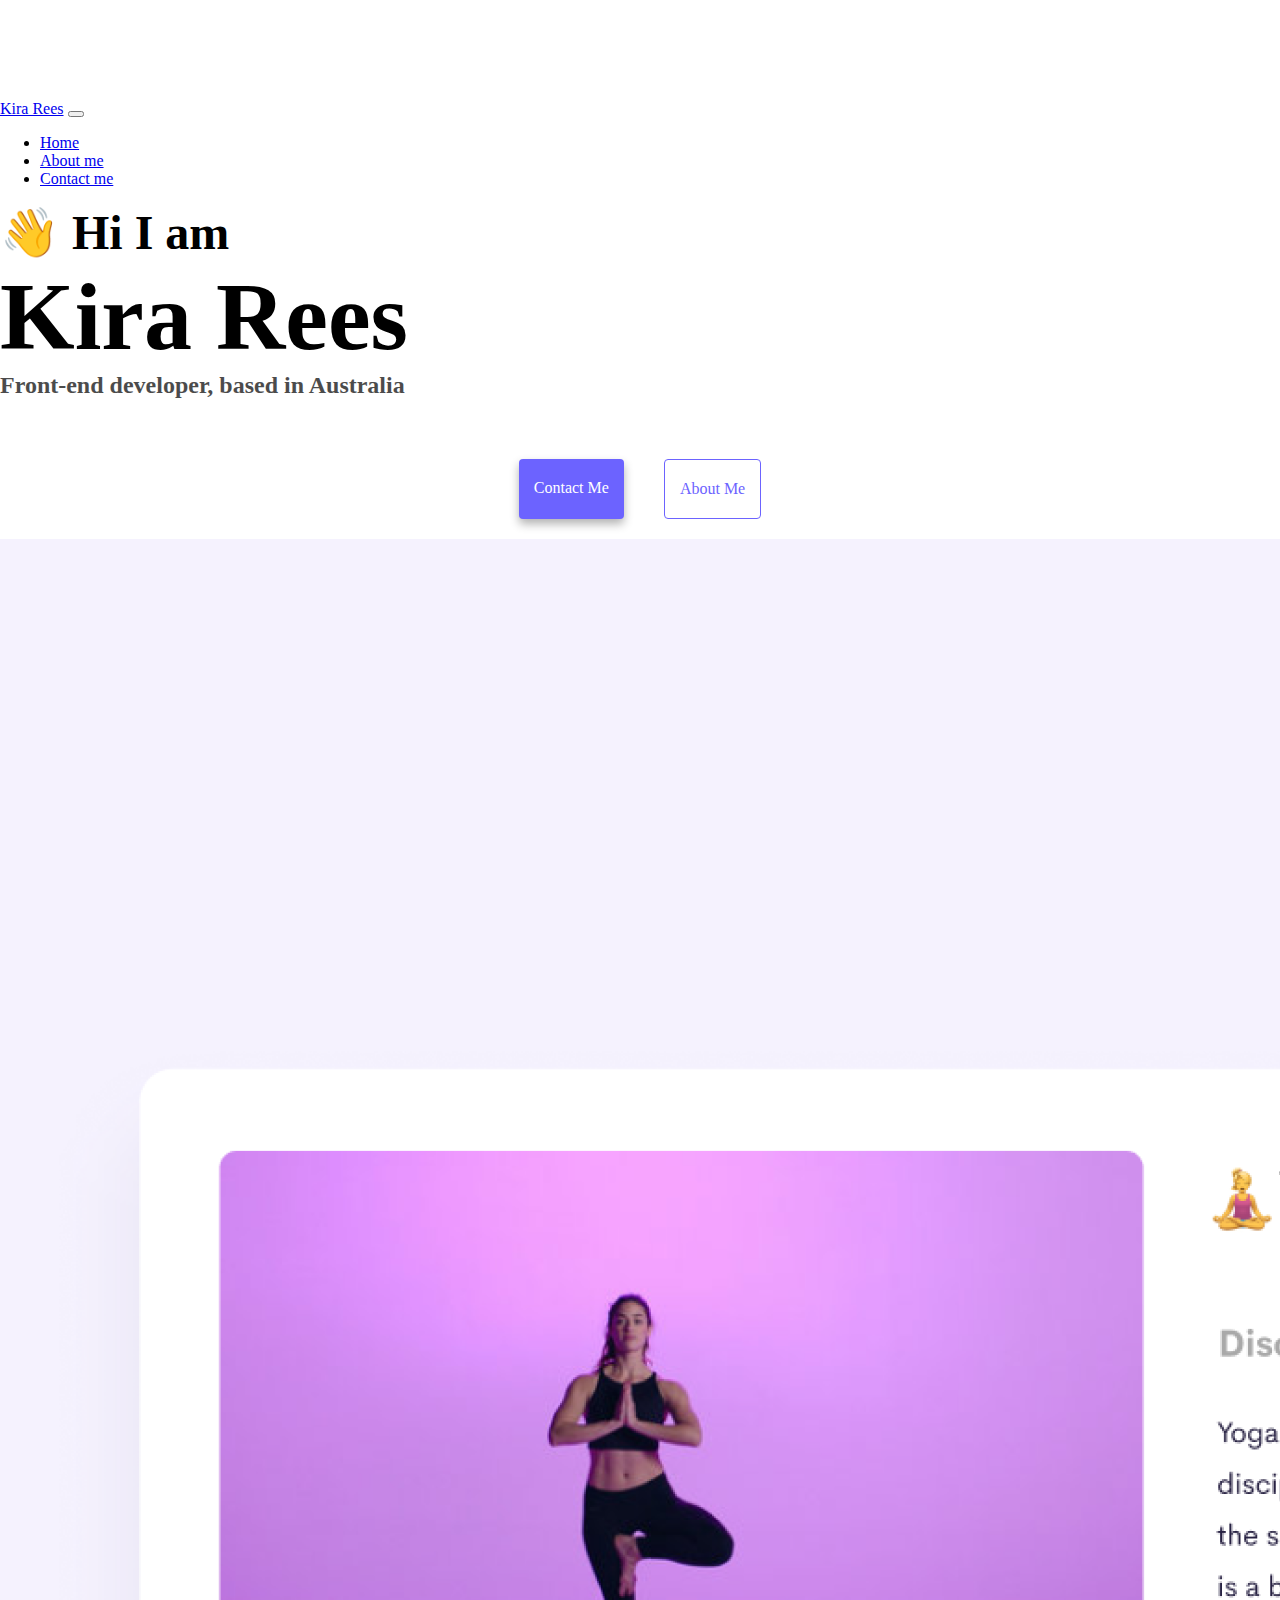
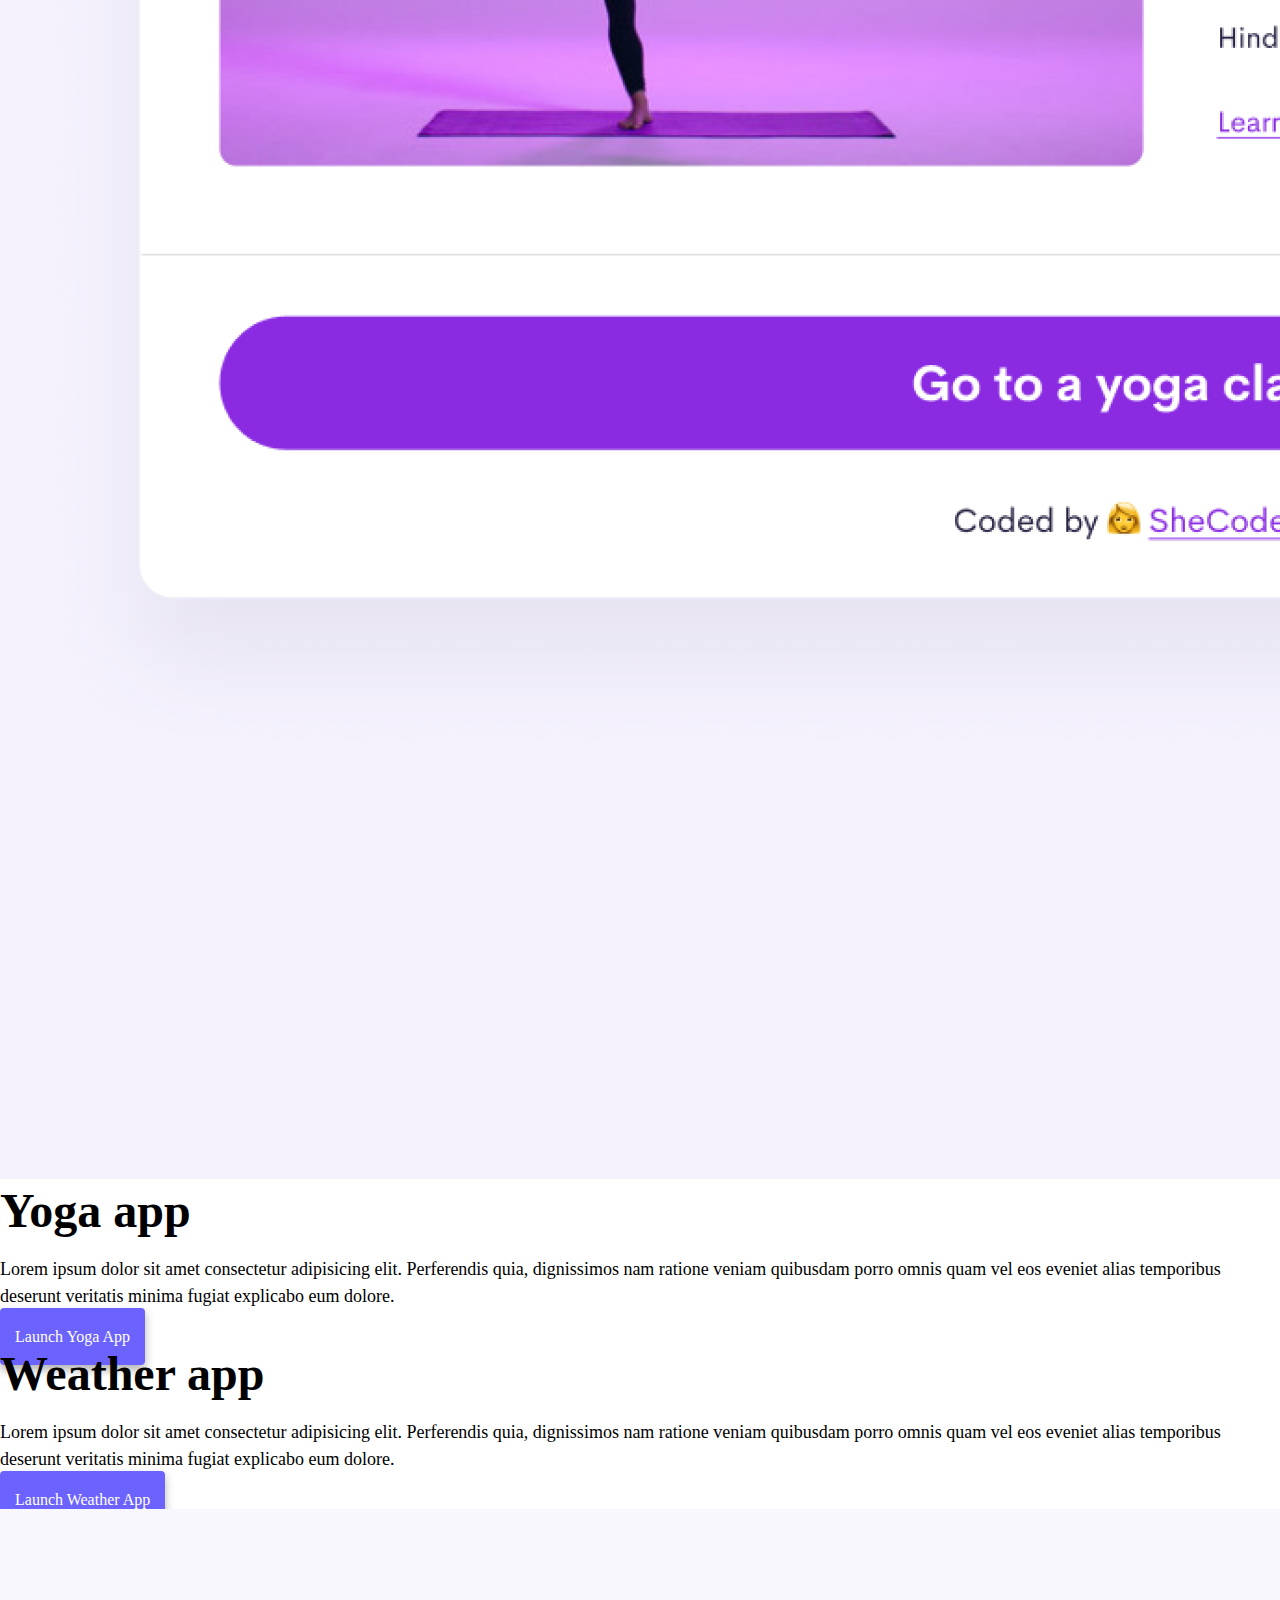
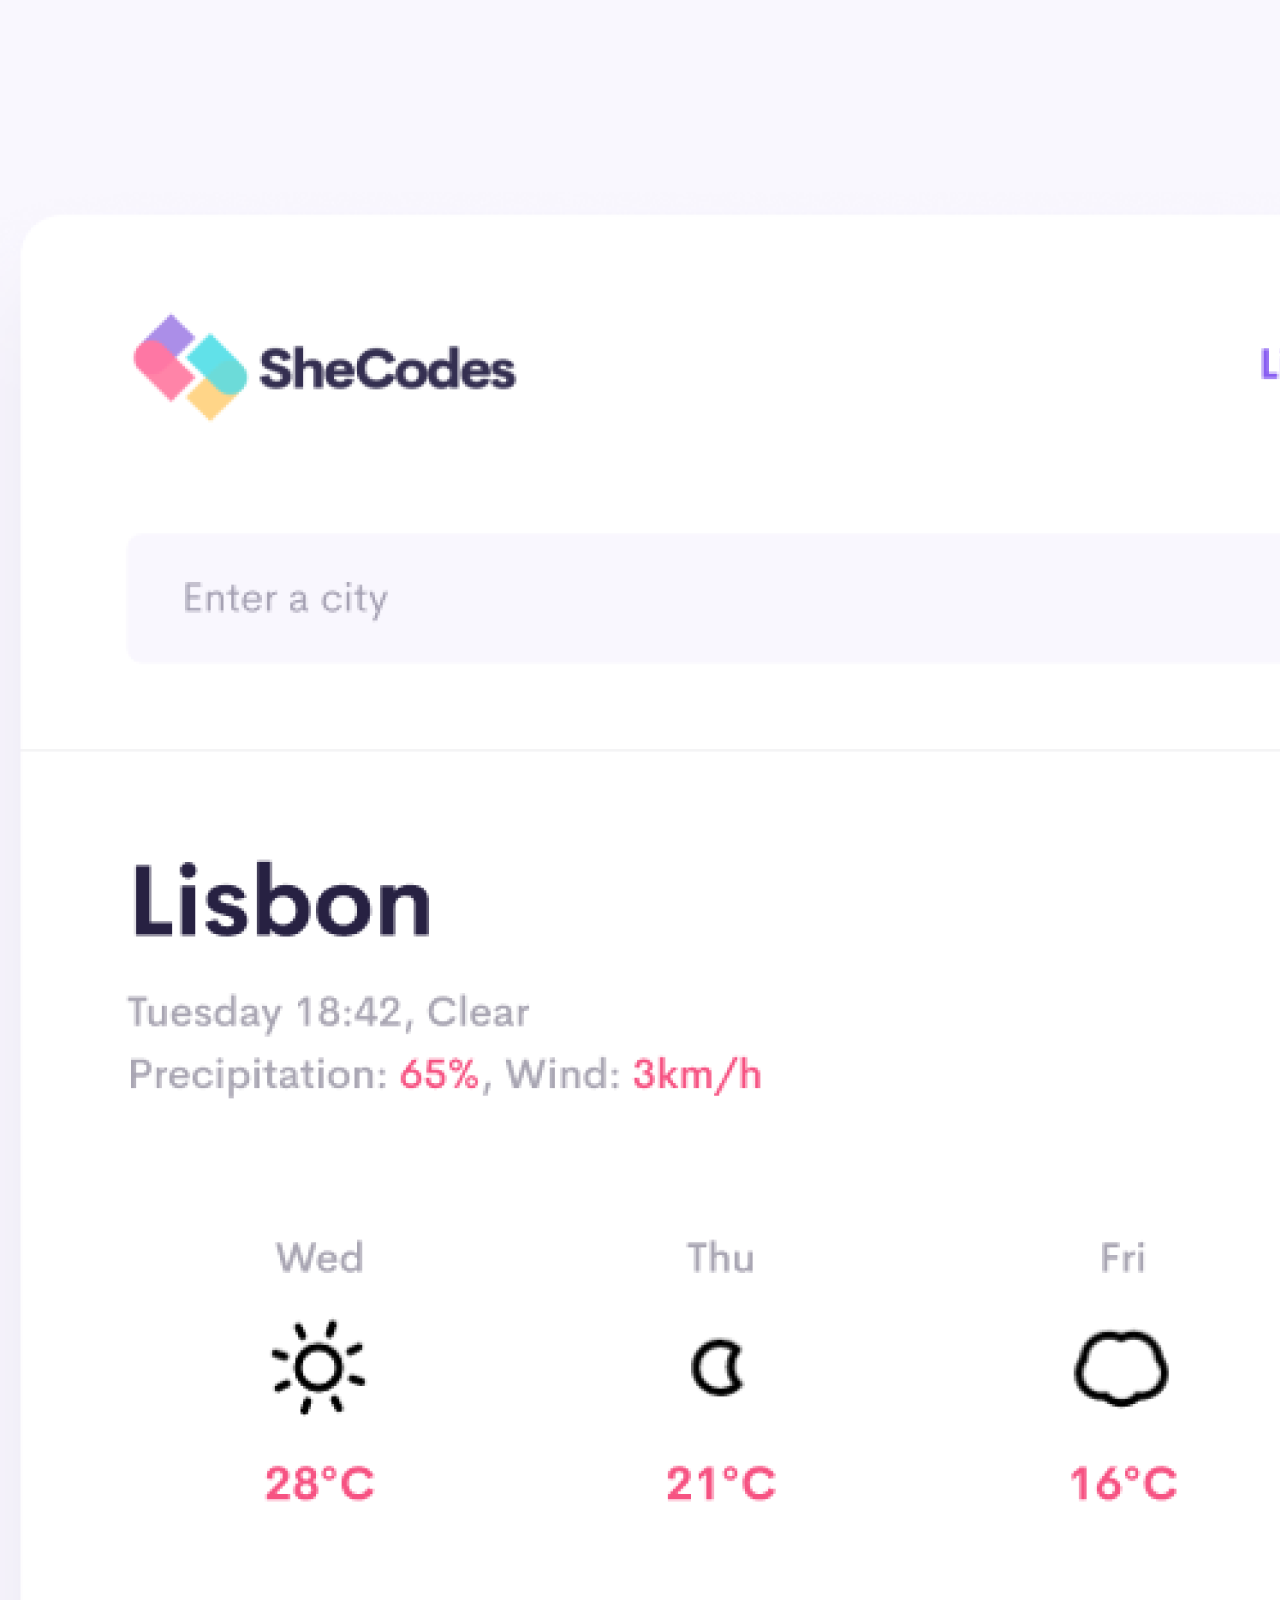
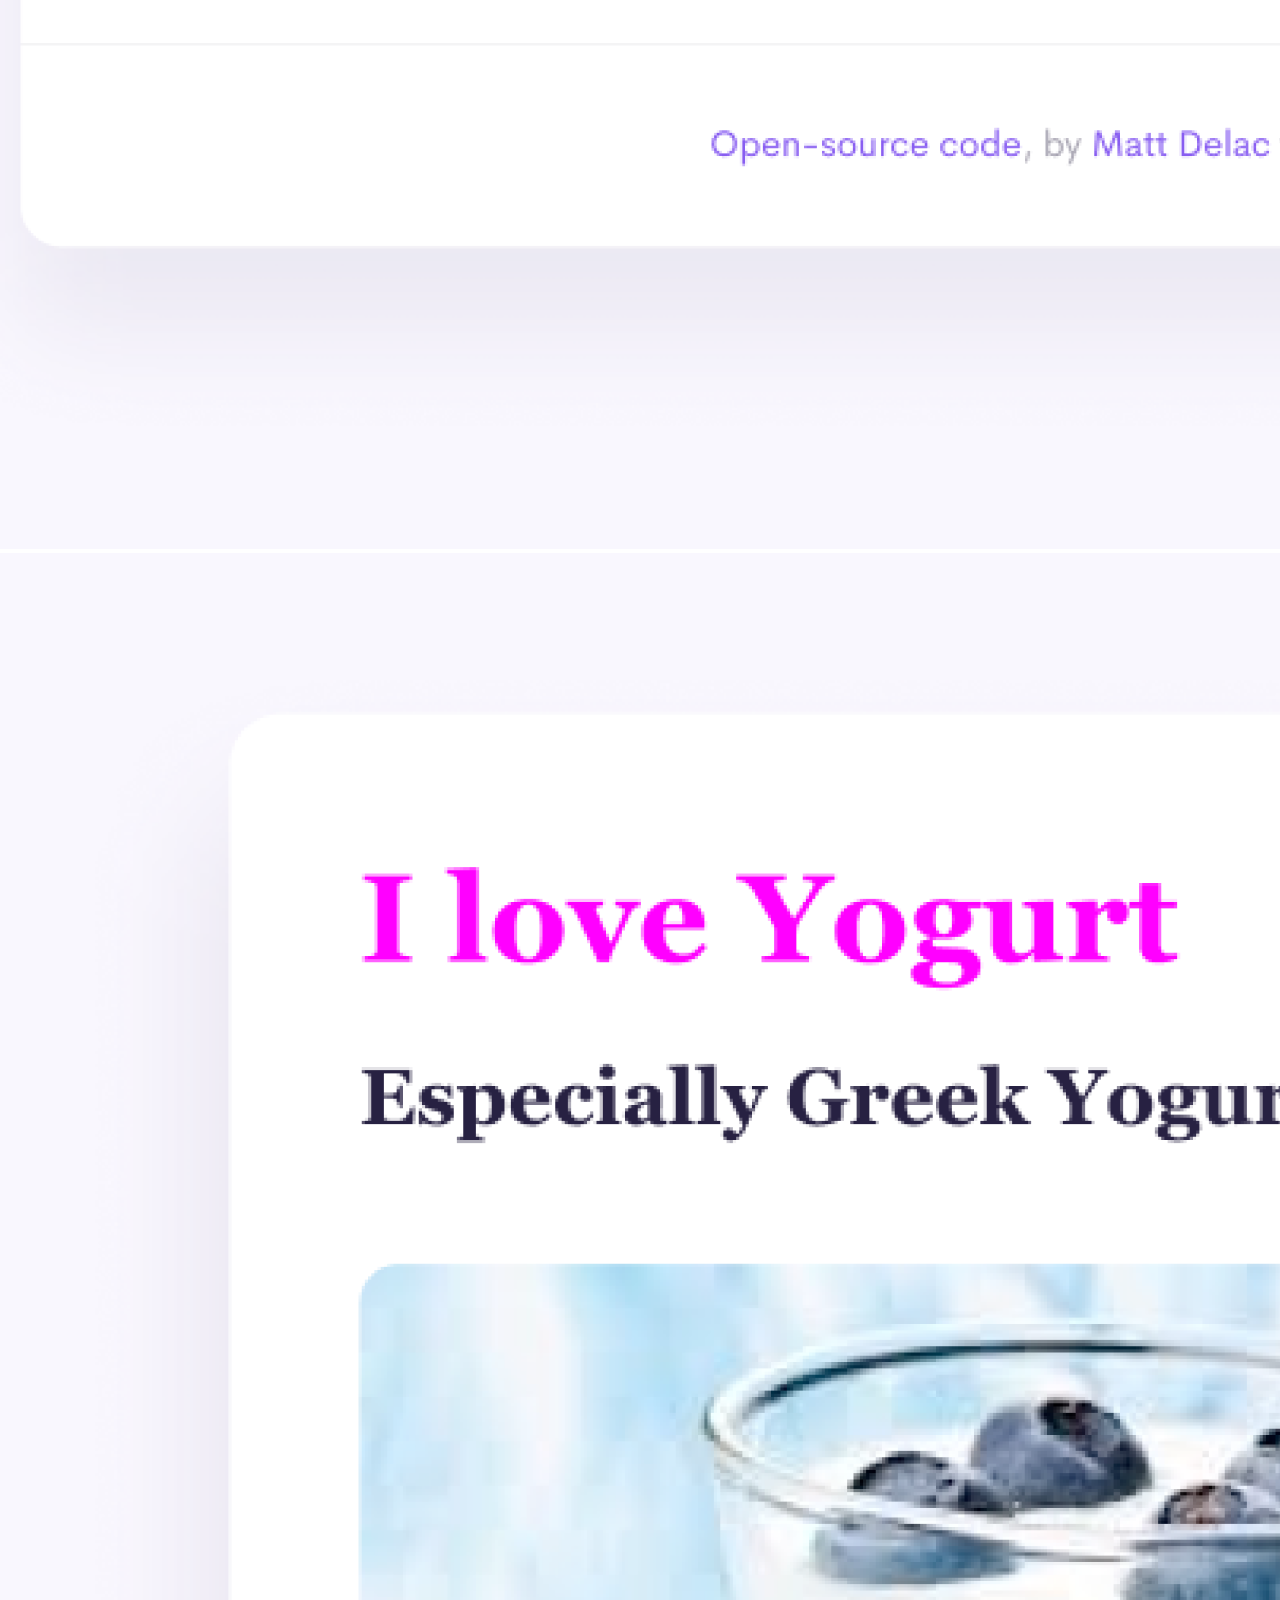
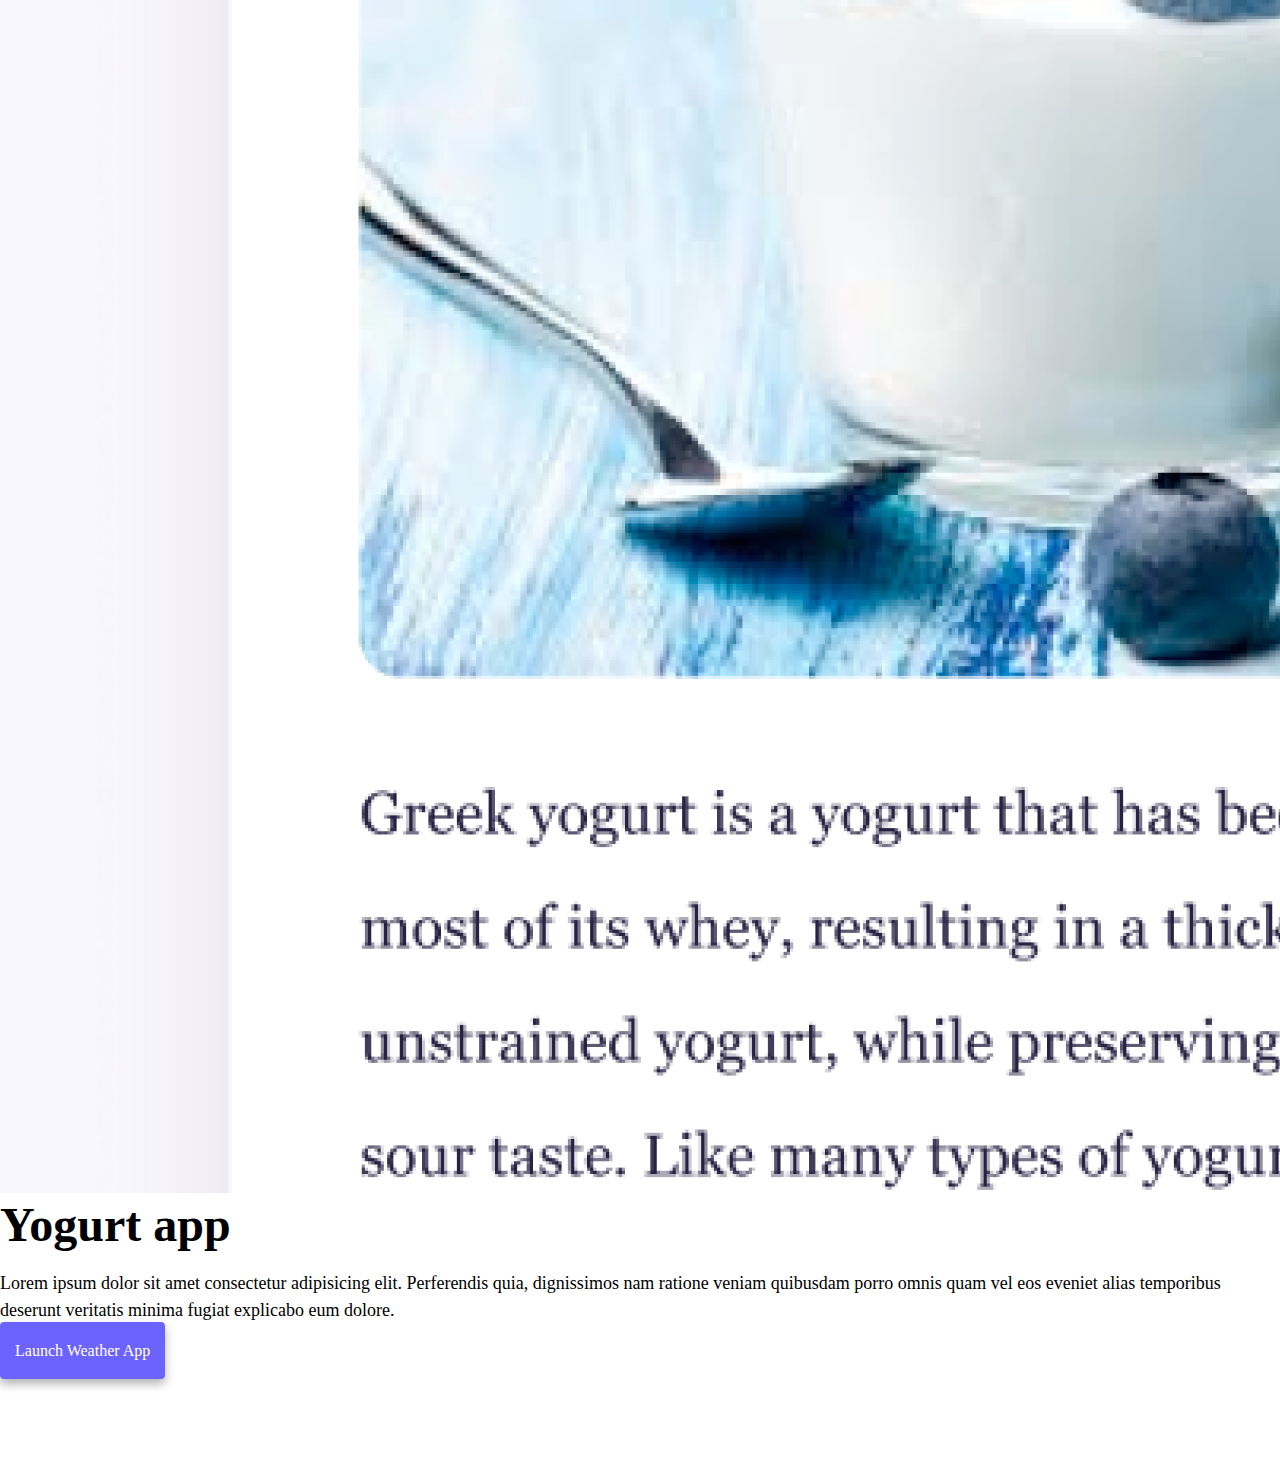
<file: index.html>
<!DOCTYPE html>
<html lang="en">
  <head>
    <meta charset="UTF-8" />
    <meta http-equiv="X-UA-Compatible" content="IE=edge" />
    <meta name="viewport" content="width=device-width, initial-scale=1.0" />
    <meta
      name="description"
      content="Kira Rees is a front-end developer from Australia. You can see her projects and contact her here"
    />
    <title>Front-end developer - Kira Rees</title>
    <link
      href="https://cdn.jsdelivr.net/npm/bootstrap@5.0.0-beta2/dist/css/bootstrap.min.css"
      rel="stylesheet"
      integrity="sha384-BmbxuPwQa2lc/FVzBcNJ7UAyJxM6wuqIj61tLrc4wSX0szH/Ev+nYRRuWlolflfl"
      crossorigin="anonymous"
    />
    <script
      src="https://cdn.jsdelivr.net/npm/bootstrap@5.0.0-beta2/dist/js/bootstrap.bundle.min.js"
      integrity="sha384-b5kHyXgcpbZJO/tY9Ul7kGkf1S0CWuKcCD38l8YkeH8z8QjE0GmW1gYU5S9FOnJ0"
      crossorigin="anonymous"
    ></script>
    <link rel="stylesheet" href="/style.css" />
  </head>
  <body>
    <nav class="navbar navbar-expand-lg navbar-light bg-light fixed-top">
      <div class="container">
        <a class="navbar-brand" href="/" title="Homepage">Kira Rees</a>
        <button
          class="navbar-toggler"
          type="button"
          data-bs-toggle="collapse"
          data-bs-target="#navbarNav"
          aria-controls="navbarNav"
          aria-expanded="false"
          aria-label="Toggle navigation"
        >
          <span class="navbar-toggler-icon"></span>
        </button>
        <div class="collapse navbar-collapse" id="navbarNav">
          <ul class="navbar-nav">
            <li class="nav-item">
              <a
                class="nav-link active"
                aria-current="page"
                href="/"
                title="Homepage"
                >Home</a
              >
            </li>
            <li class="nav-item">
              <a class="nav-link" href="/about.html" title="About Kira Rees"
                >About me</a
              >
            </li>
            <li class="nav-item">
              <a
                class="nav-link"
                href="/about.html#contact"
                title="Contact Kira Rees"
                >Contact me</a
              >
            </li>
          </ul>
        </div>
      </div>
    </nav>
    <h2 class="text-center">👋 Hi I am</h2>
    <h1 class="text-center">Kira Rees</h1>
    <h3 class="text-center">Front-end developer, based in Australia</h3>
    <div class="navigation-links mb-5">
      <a
        href="/about.html#contact"
        class="primary-link"
        title="Contact Kira Rees"
        >Contact me</a
      >
      <a href="/about.html" class="secondary-link" title="About Kira Rees"
        >About me</a
      >
    </div>
    <div class="container">
      <div class="row">
        <div class="col-sm-6">
          <img
            src="images/yoga.png"
            class="img-fluid rounded d-none d-sm-block"
            alt="Yoga Project"
          />
        </div>
        <div class="col-sm-6">
          <h2 class="mb-3">Yoga app</h2>
          <p>
            Lorem ipsum dolor sit amet consectetur adipisicing elit. Perferendis
            quia, dignissimos nam ratione veniam quibusdam porro omnis quam vel
            eos eveniet alias temporibus deserunt veritatis minima fugiat
            explicabo eum dolore.
          </p>
          <div class="mt-5">
            <a href="#" class="primary-link" title="Yoga App Project"
              >Launch Yoga App</a
            >
          </div>
        </div>
      </div>
      <div class="row mt-5">
        <div class="col-sm-6">
          <h2 class="mb-3">Weather app</h2>
          <p>
            Lorem ipsum dolor sit amet consectetur adipisicing elit. Perferendis
            quia, dignissimos nam ratione veniam quibusdam porro omnis quam vel
            eos eveniet alias temporibus deserunt veritatis minima fugiat
            explicabo eum dolore.
          </p>
          <div class="mt-5">
            <a href="#" class="primary-link" title="Weather App Project"
              >Launch Weather App</a
            >
          </div>
        </div>
        <div class="col-sm-6">
          <img
            src="images/weather.png"
            class="img-fluid rounded d-none d-sm-block"
            alt="Weather App Project"
          />
        </div>
      </div>
      <div class="row mt-5">
        <div class="col-sm-6">
          <img
            src="images/yogurt.png"
            class="img-fluid rounded d-none d-sm-block"
            alt="Yogurt Project"
          />
        </div>
        <div class="col-sm-6">
          <h2 class="mb-3">Yogurt app</h2>
          <p>
            Lorem ipsum dolor sit amet consectetur adipisicing elit. Perferendis
            quia, dignissimos nam ratione veniam quibusdam porro omnis quam vel
            eos eveniet alias temporibus deserunt veritatis minima fugiat
            explicabo eum dolore.
          </p>
          <div class="mt-5">
            <a href="#" class="primary-link" title="Yogurt Project"
              >Launch Weather App</a
            >
          </div>
        </div>
      </div>
    </div>
  </body>
</html>
</file>
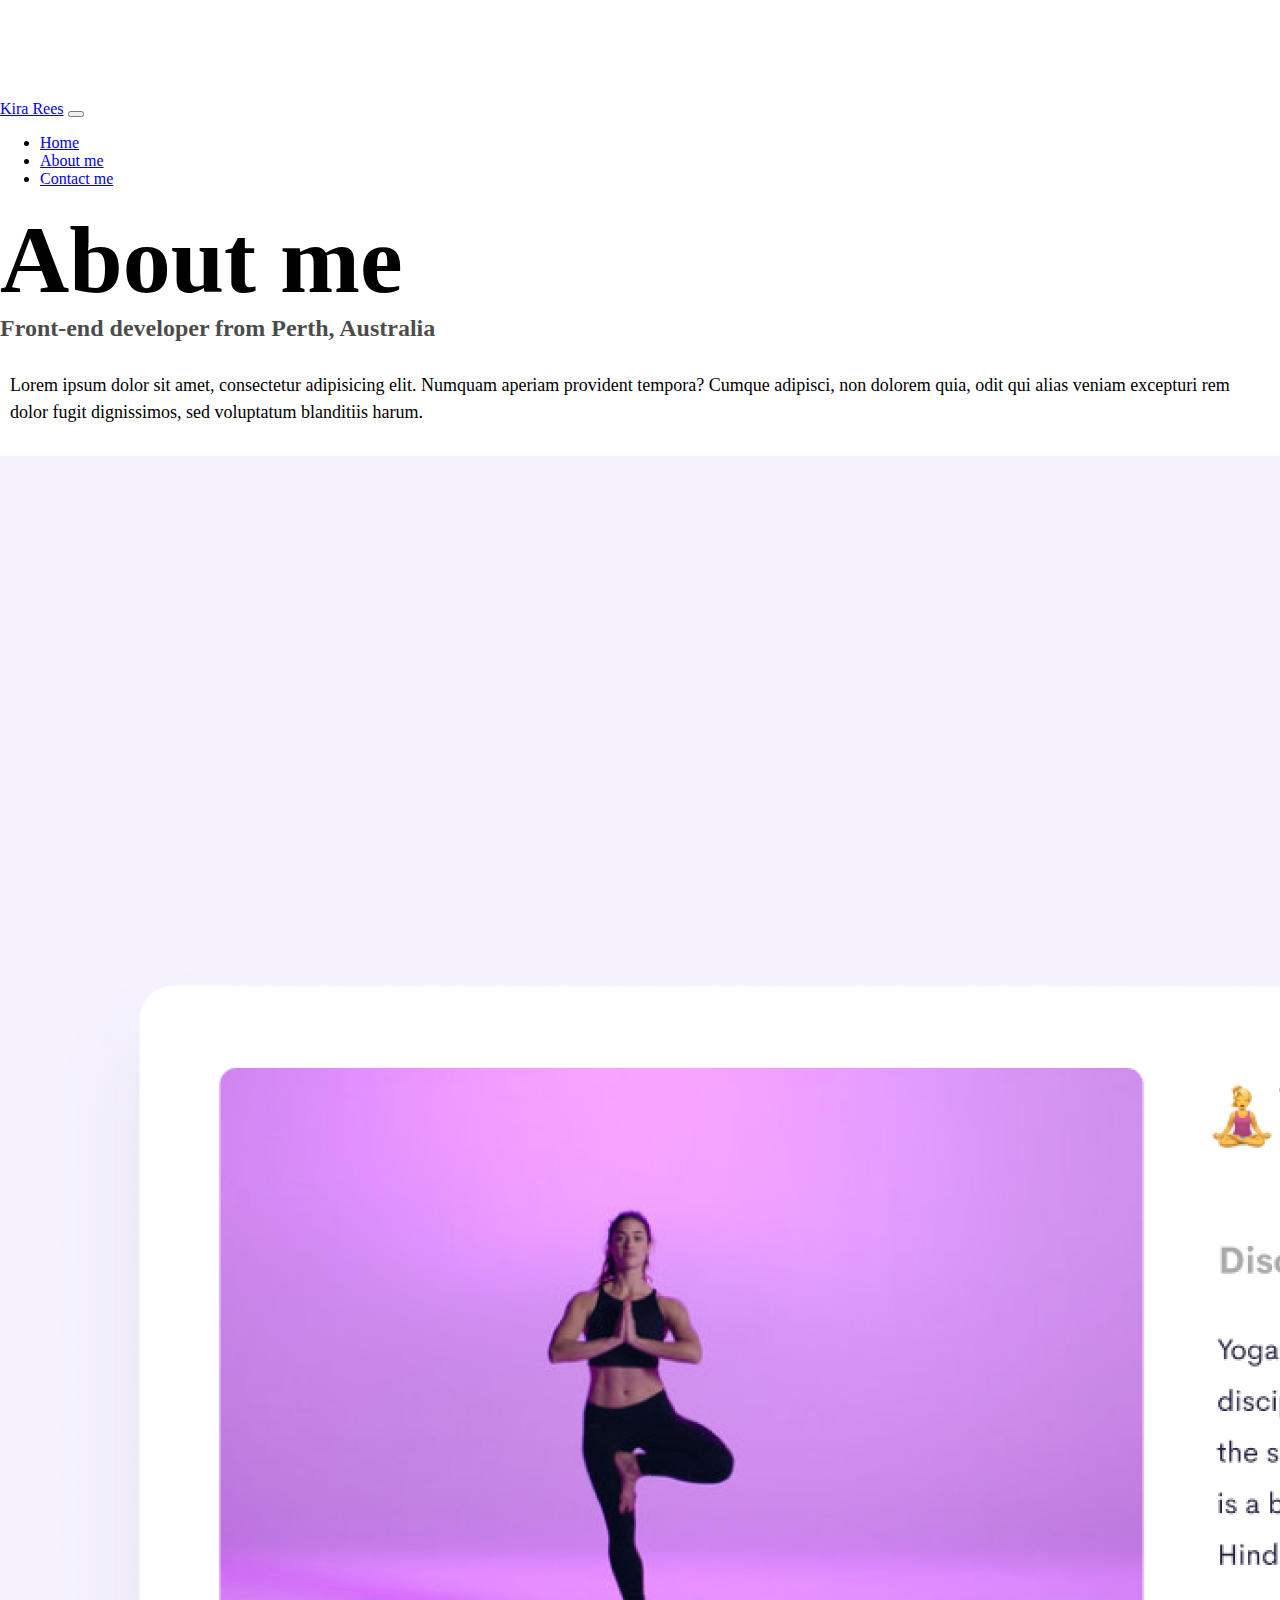
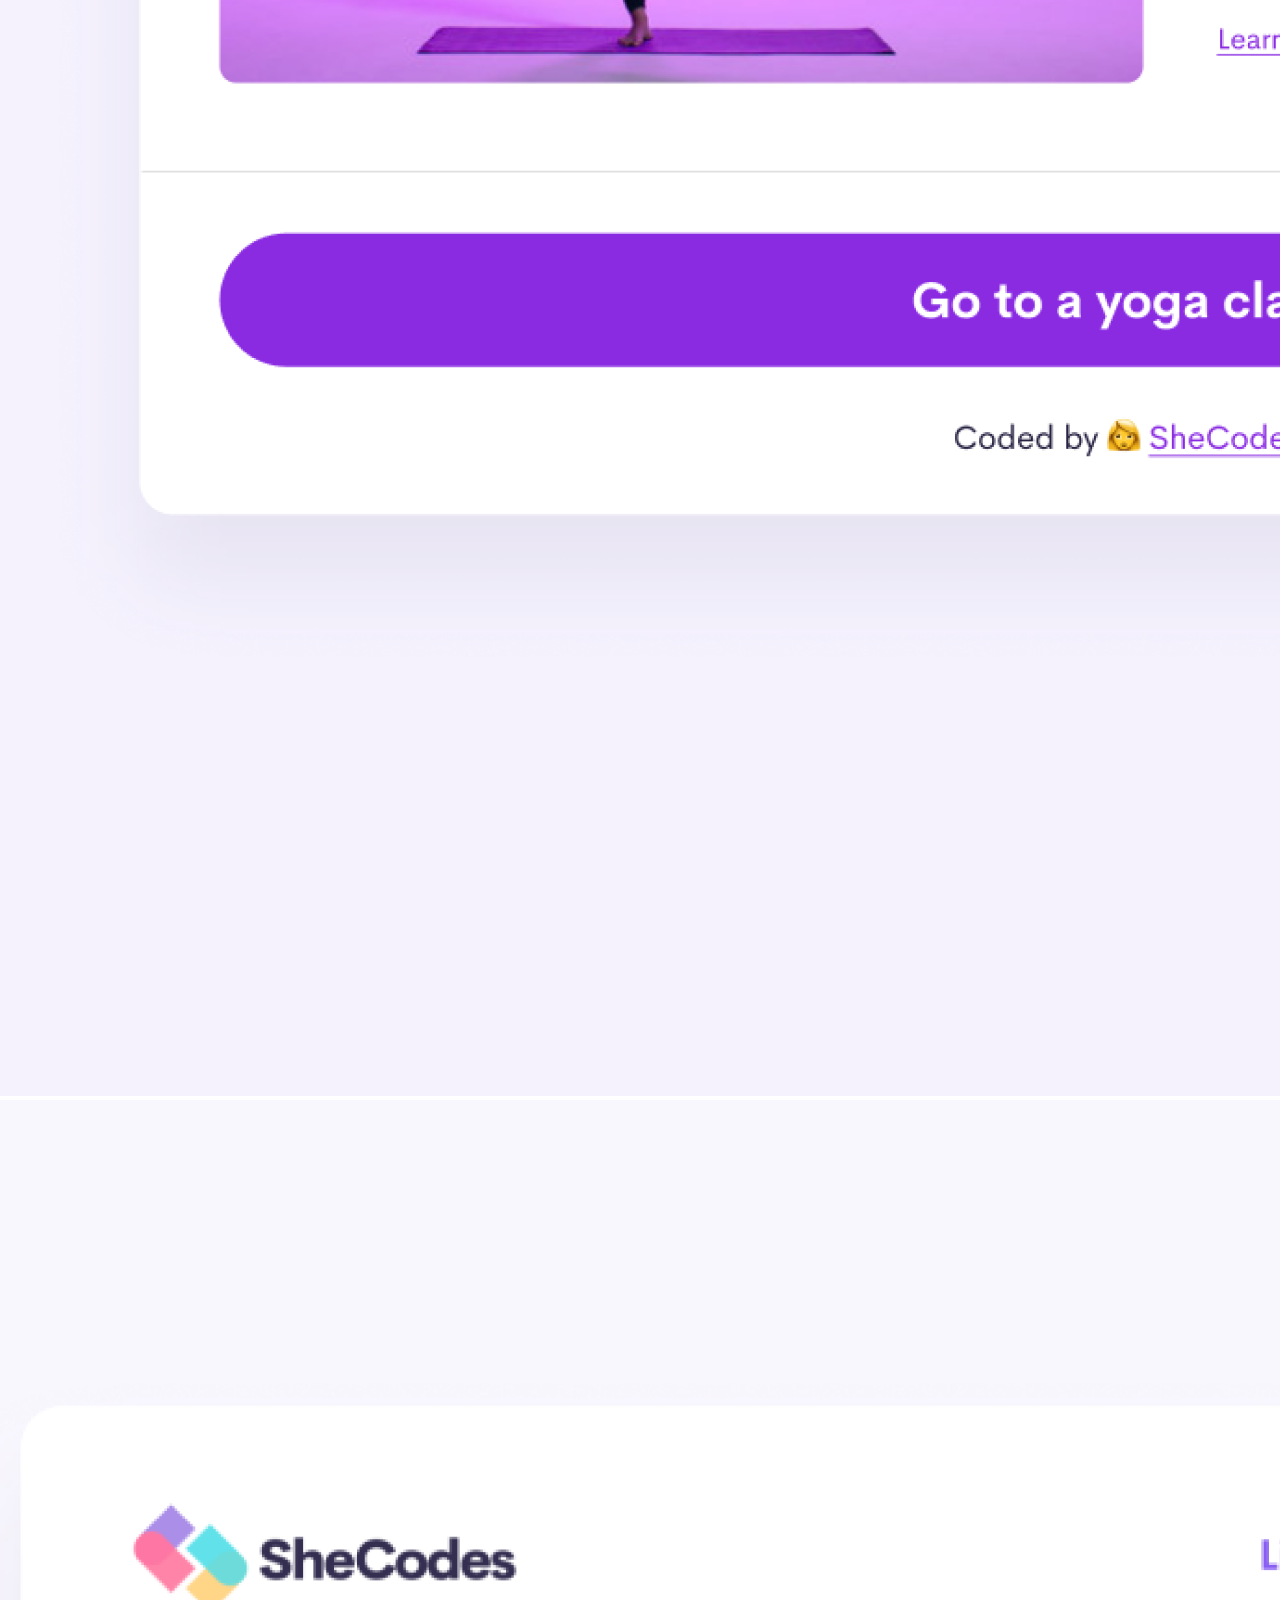
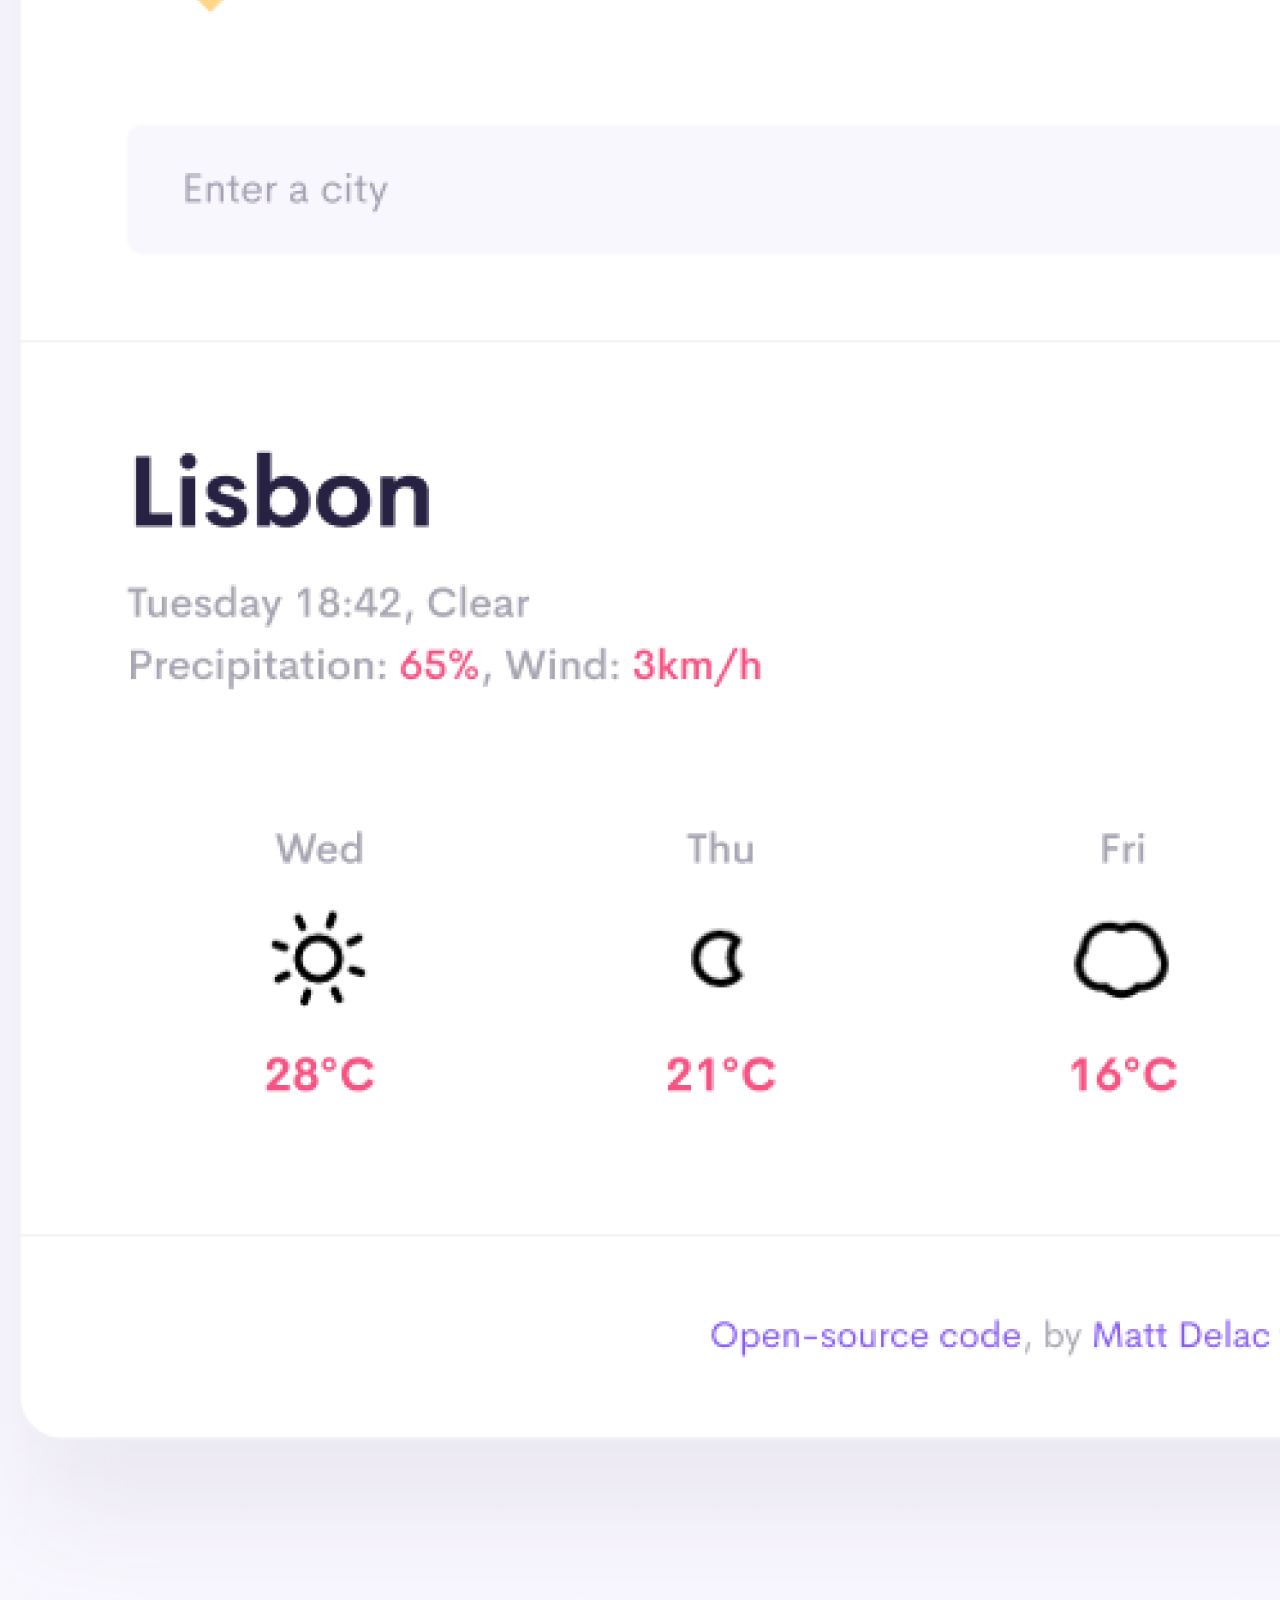
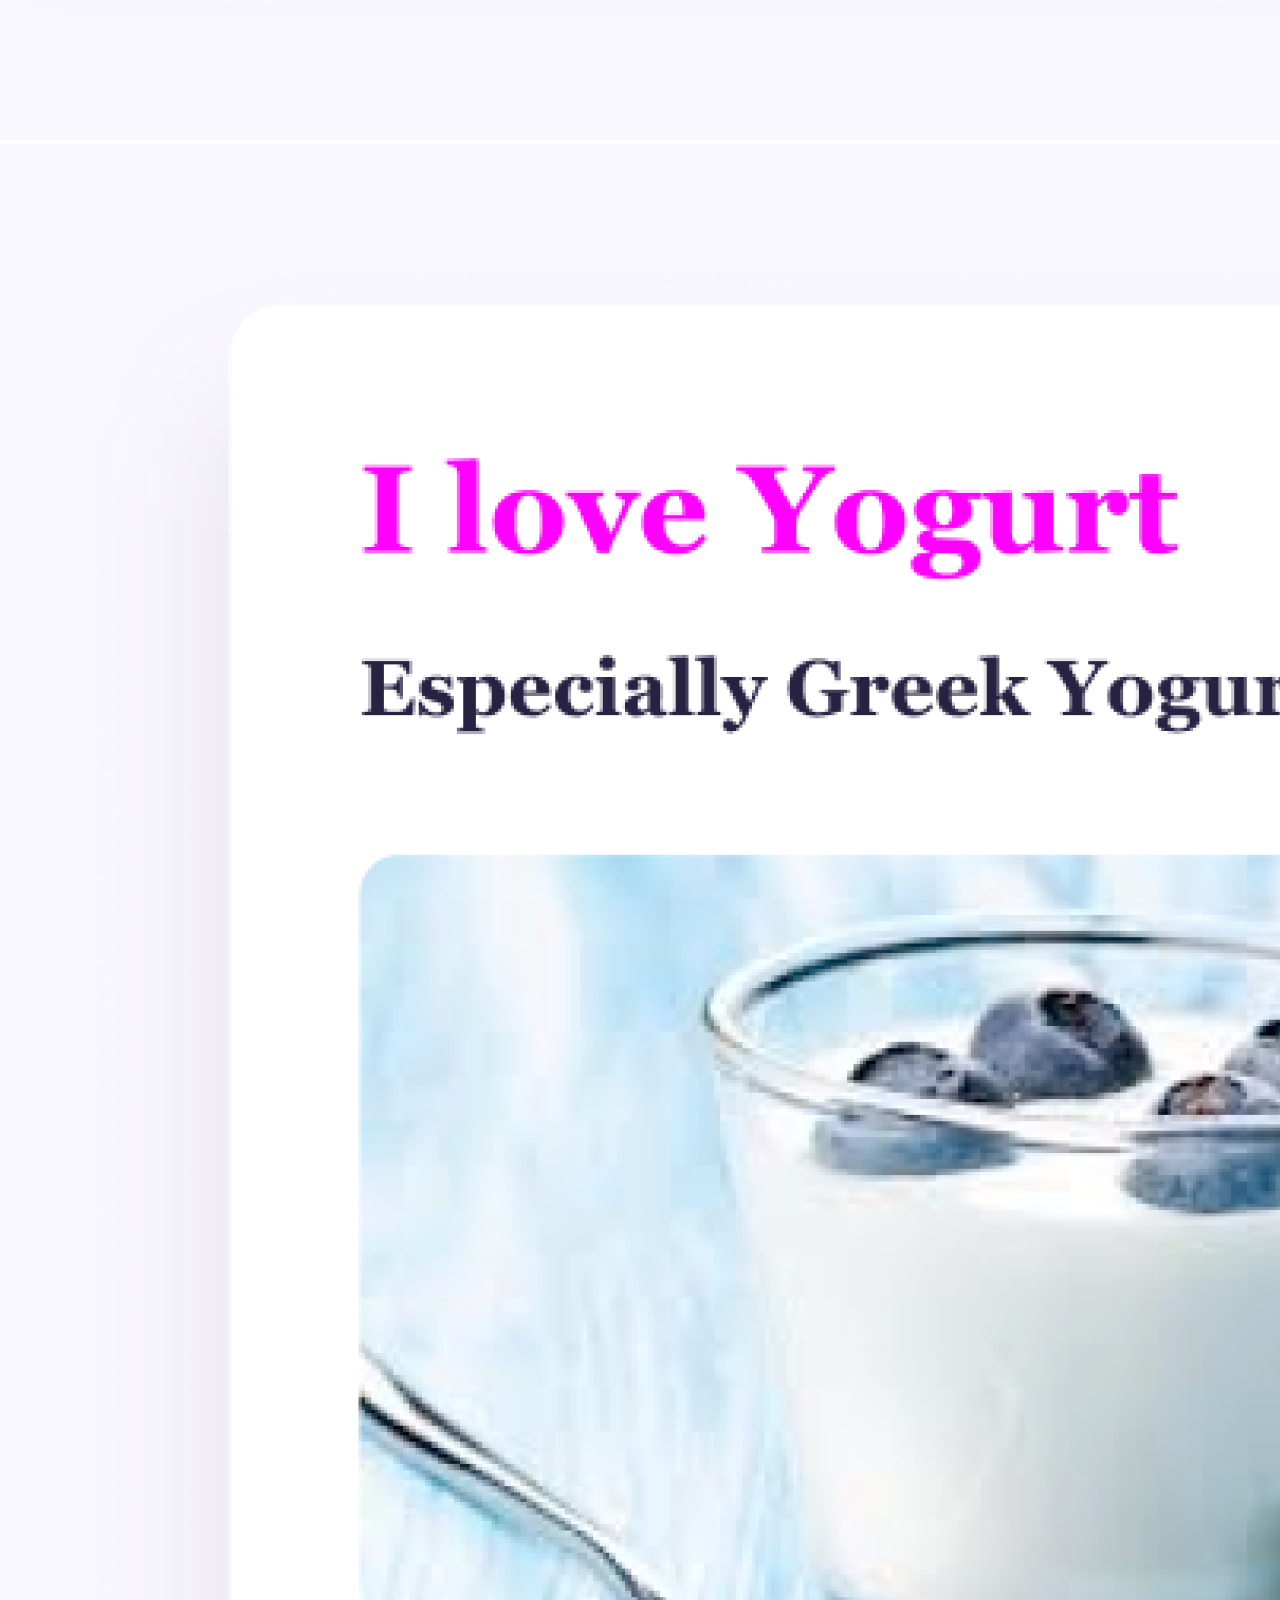
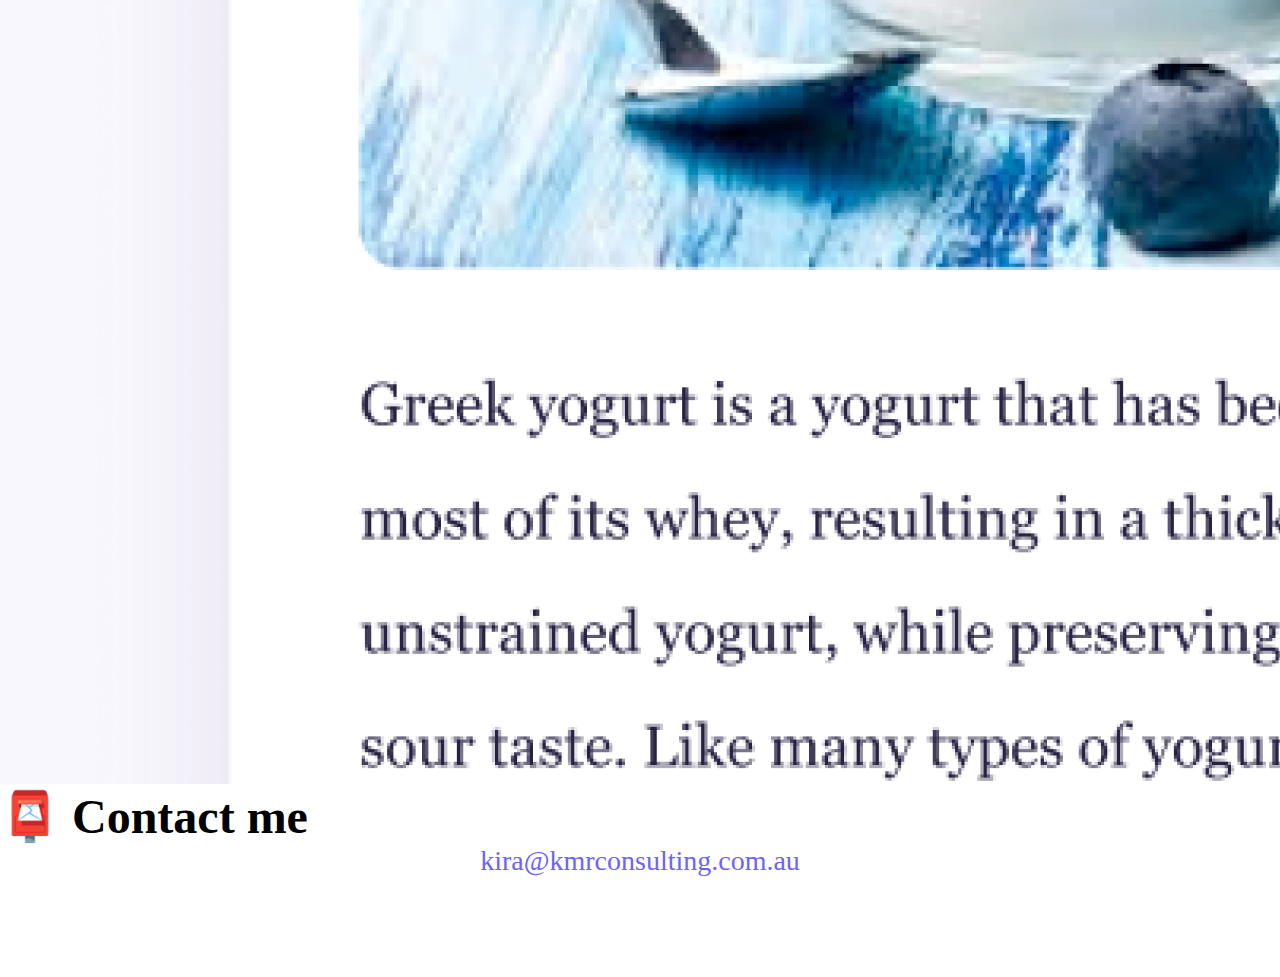
<file: about.html>
<!DOCTYPE html>
<html lang="en">
  <head>
    <meta charset="UTF-8" />
    <meta http-equiv="X-UA-Compatible" content="IE=edge" />
    <meta name="viewport" content="width=device-width, initial-scale=1.0" />
    <meta
      name="description"
      content="About Kira Rees - Kira is a front-end developer from Australia. You can see her projects and contact her here"
    />
    <link
      href="https://cdn.jsdelivr.net/npm/bootstrap@5.0.0-beta2/dist/css/bootstrap.min.css"
      rel="stylesheet"
      integrity="sha384-BmbxuPwQa2lc/FVzBcNJ7UAyJxM6wuqIj61tLrc4wSX0szH/Ev+nYRRuWlolflfl"
      crossorigin="anonymous"
    />
    <script
      src="https://cdn.jsdelivr.net/npm/bootstrap@5.0.0-beta2/dist/js/bootstrap.bundle.min.js"
      integrity="sha384-b5kHyXgcpbZJO/tY9Ul7kGkf1S0CWuKcCD38l8YkeH8z8QjE0GmW1gYU5S9FOnJ0"
      crossorigin="anonymous"
    ></script>
    <link rel="stylesheet" href="/style.css" />
    <title>Front-end developer - About - Kira Rees</title>
  </head>
  <body>
    <nav class="navbar navbar-expand-lg navbar-light bg-light fixed-top">
      <div class="container">
        <a class="navbar-brand" href="/" title="Kira Rees Homepage"
          >Kira Rees</a
        >
        <button
          class="navbar-toggler"
          type="button"
          data-bs-toggle="collapse"
          data-bs-target="#navbarNav"
          aria-controls="navbarNav"
          aria-expanded="false"
          aria-label="Toggle navigation"
        >
          <span class="navbar-toggler-icon"></span>
        </button>
        <div class="collapse navbar-collapse" id="navbarNav">
          <ul class="navbar-nav">
            <li class="nav-item">
              <a
                class="nav-link"
                aria-current="page"
                href="/"
                title="Kira Rees Homepage"
                >Home</a
              >
            </li>
            <li class="nav-item">
              <a
                class="nav-link active"
                href="/about.html"
                title="About Kira Rees"
                >About me</a
              >
            </li>
            <li class="nav-item">
              <a
                class="nav-link"
                href="/about.html#contact"
                title="Contact Kira Rees"
                >Contact me</a
              >
            </li>
          </ul>
        </div>
      </div>
    </nav>
    <h1 class="text-center">About me</h1>
    <h3 class="text-center">Front-end developer from Perth, Australia</h3>
    <div class="about-paragraphs text-center">
      <p>
        Lorem ipsum dolor sit amet, consectetur adipisicing elit. Numquam
        aperiam provident tempora? Cumque adipisci, non dolorem quia, odit qui
        alias veniam excepturi rem dolor fugit dignissimos, sed voluptatum
        blanditiis harum.
      </p>
    </div>
    <div class="container">
      <div class="row">
        <div class="col-sm-4">
          <img
            src="/images/yoga.png"
            class="img-fluid p-2 mb-4 shadow rounded"
            alt="Yoga Project"
          />
        </div>
        <div class="col-sm-4">
          <img
            src="/images/weather.png"
            class="img-fluid p-2 mb-4 shadow rounded"
            alt="Weather App Project"
          />
        </div>
        <div class="col-sm-4">
          <img
            src="/images/yogurt.png"
            class="img-fluid p-2 shadow rounded"
            alt="Yogurt Project"
          />
        </div>
      </div>
    </div>
    <div id="contact" class="mt-5">
      <h2 class="text-center">📮 Contact me</h2>
      <a
        href="mailto:kira@kmrconsulting.com.au"
        class="email-link"
        title="Email Kira Rees"
      >
        kira@kmrconsulting.com.au
      </a>
    </div>
  </body>
</html>
</file>
<file: style.css>
:root {
  --primary-color: #6c63ff;
  --secondary-color: #f5f2fe;
  --box-shadow: 0 5px 10px rgba(0, 0, 0, 0.3);
}

body {
  margin: 100px 0;
}

h1,
h2,
h3 {
  margin: 0;
}

h1 {
  font-size: 96px;
}

h2 {
  font-size: 48px;
}

h3 {
  font-size: 24px;
  opacity: 0.7;
}

p {
  font-size: 18px;
  line-height: 1.5;
}

.navigation-links {
  display: flex;
  margin-top: 40px;
  justify-content: center;
}

.navigation-links a {
  margin: 20px;
}

.primary-link {
  border-radius: 4px;
  padding: 20px 15px;
  text-decoration: none;
  text-transform: capitalize;
  background: var(--primary-color);
  box-shadow: var(--box-shadow);
  color: white;
}

.secondary-link {
  border-radius: 4px;
  padding: 20px 15px;
  text-decoration: none;
  text-transform: capitalize;
  color: var(--primary-color);
  border: 1px solid var(--primary-color);
}

.homepage-link {
  color: var(--primary-color);
  text-align: center;
  display: block;
}

.about-paragraphs {
  margin: 30px 0;
}

.about-paragraphs p {
  margin: 10px;
}

.email-link {
  display: flex;
  justify-content: center;
  color: var(--primary-color);
  font-size: 28px;
  text-decoration: none;
}

.email-link:hover {
  text-decoration: underline;
}

@media (max-width: 576px) {
  h1 {
    font-size: 50px;
    line-height: 1.5;
  }

  h2 {
    font-size: 30px;
    text-align: center;
  }
  p {
    text-align: center;
  }
  .primary-link {
    display: block;
    text-align: center;
    margin: 0 20px;
  }
}
</file>
